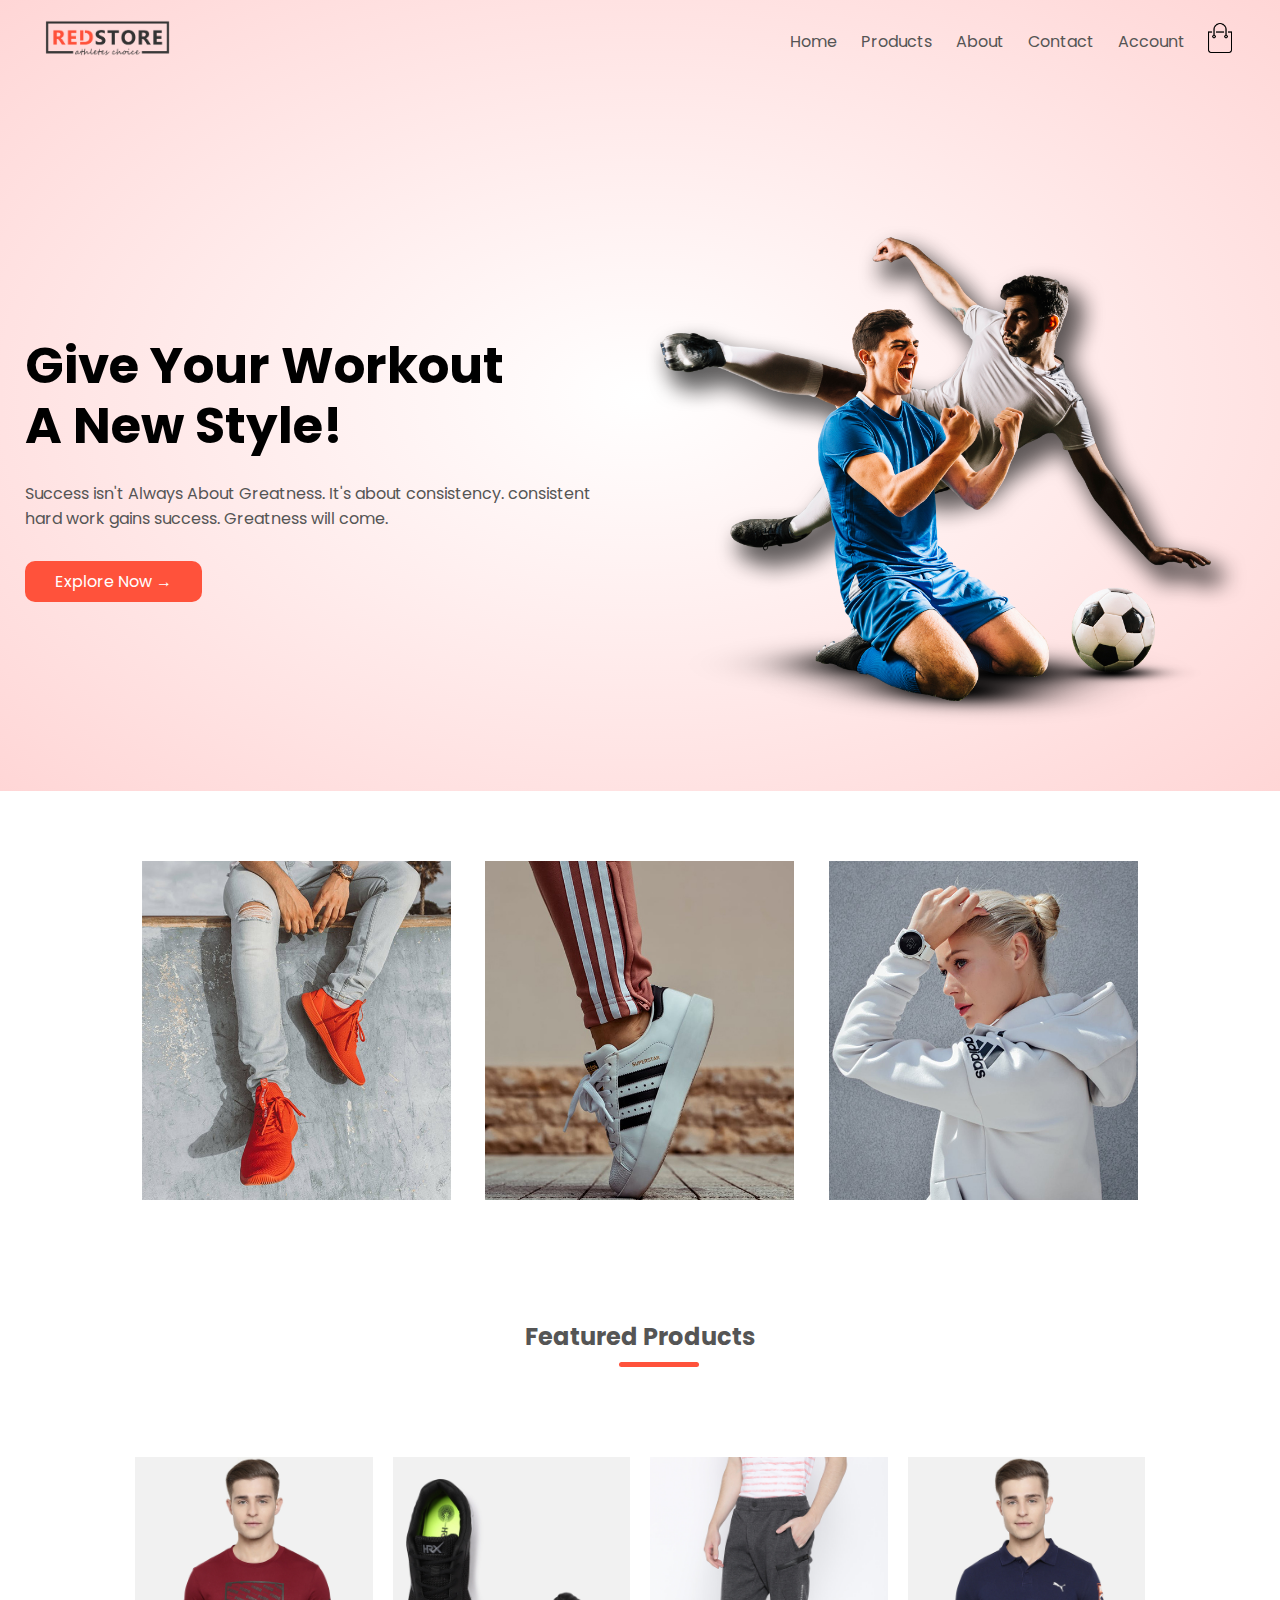
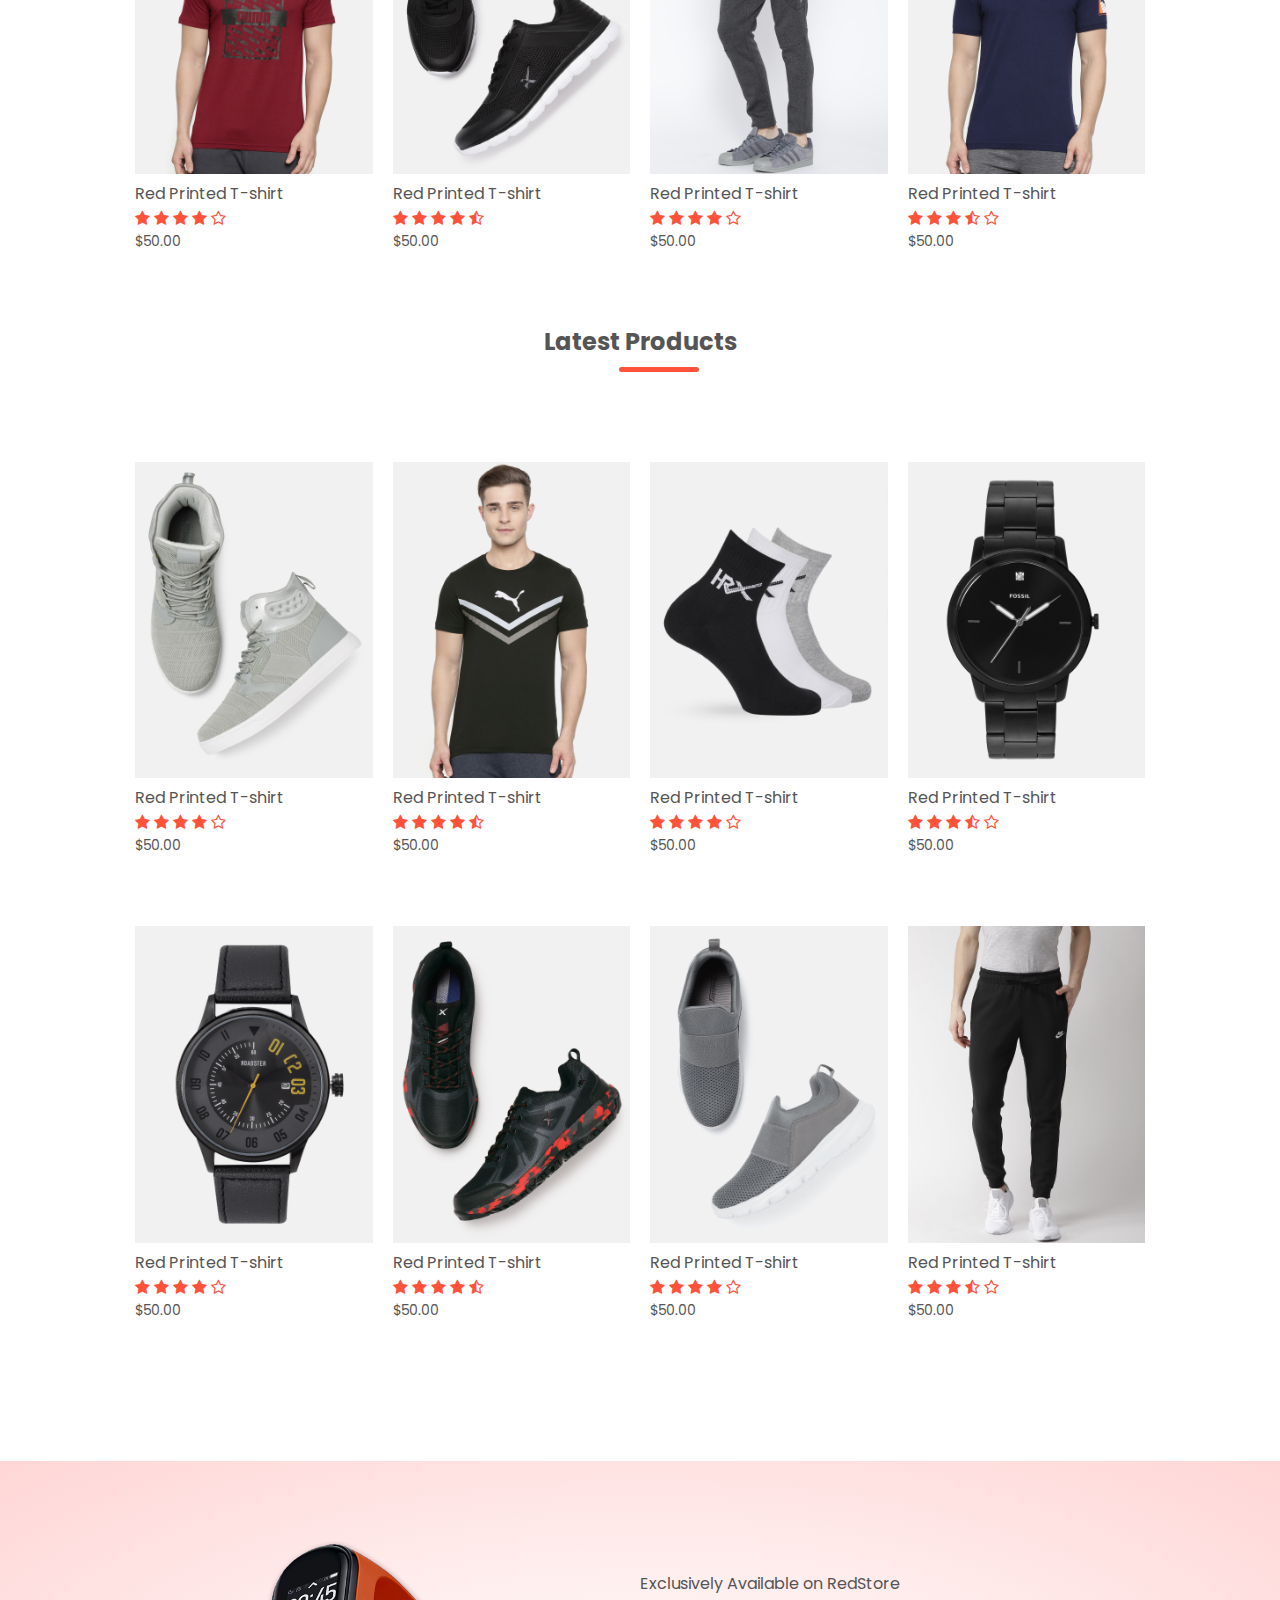
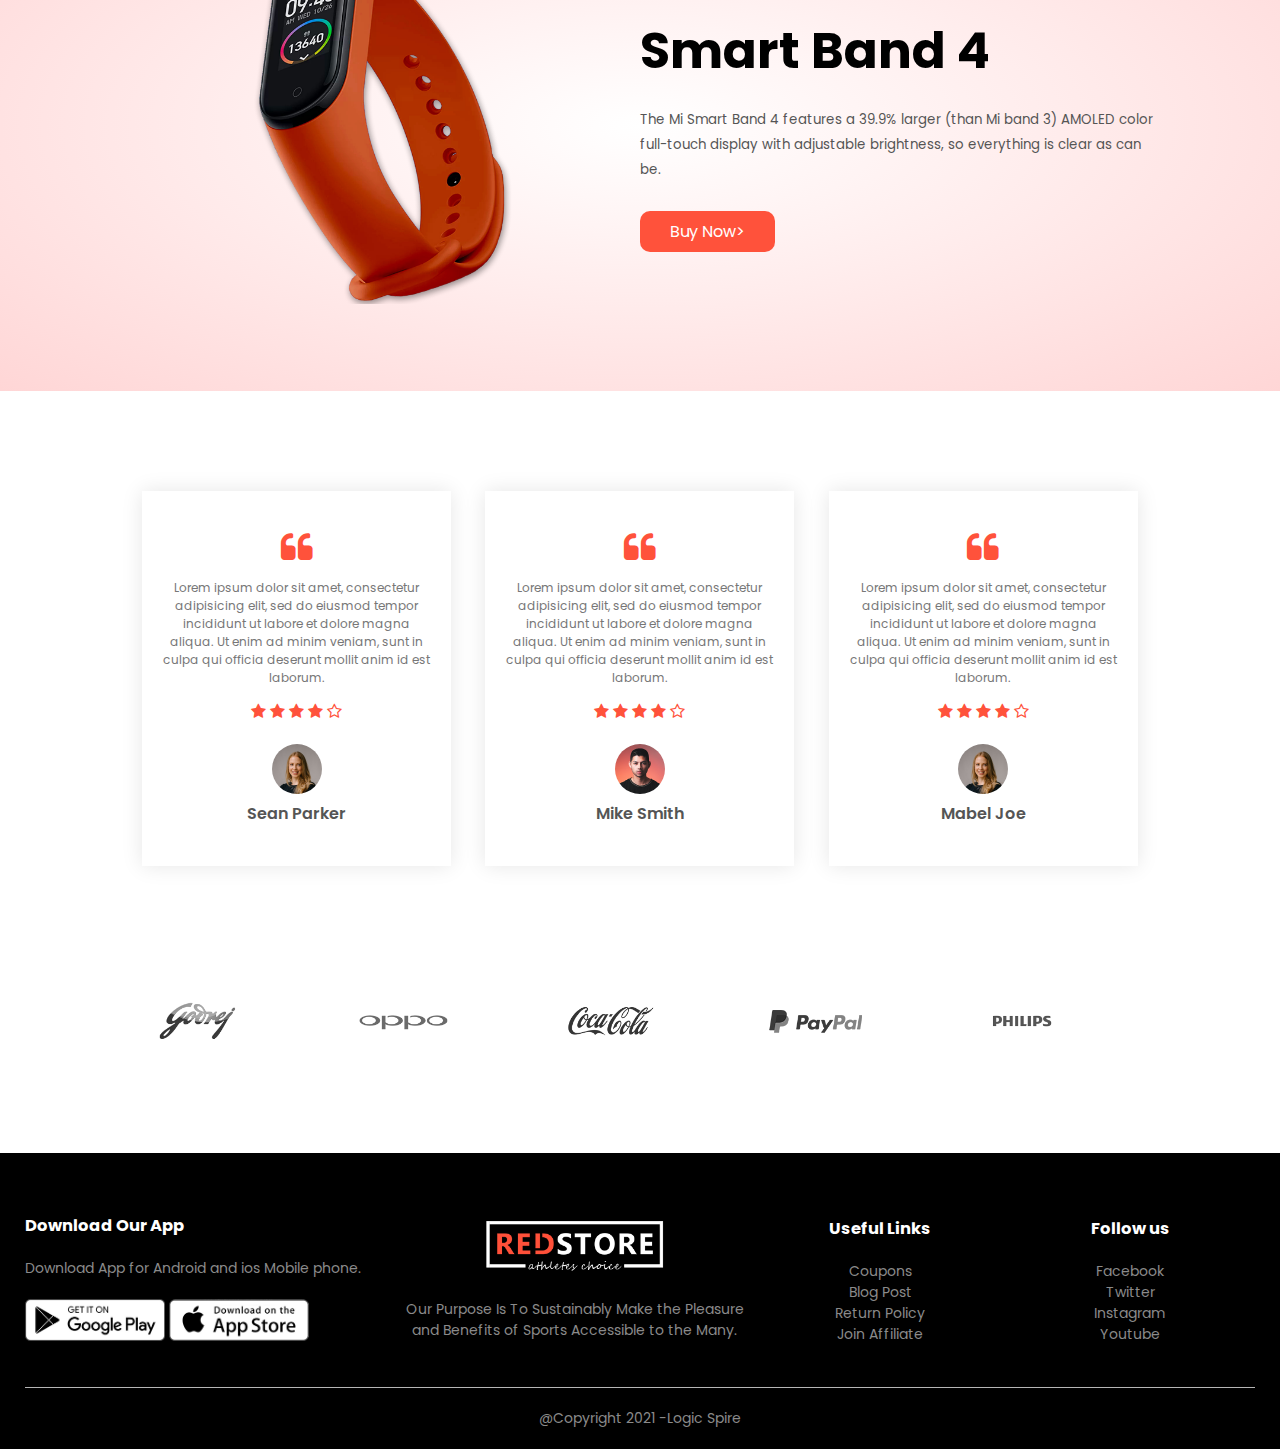
<file: index.html>
<!DOCTYPE html>
<html lang="en" dir="ltr">
  <head>
    <meta charset="utf-8">
    <meta name="viewport" content="width=device-width, initial-scale=1.0">
    <title>RedStore | Ecommerce Website Design</title>
    <link rel="stylesheet" href="style.css">
    <link rel="preconnect" href="https://fonts.gstatic.com">
    <link href="https://fonts.googleapis.com/css2?family=Poppins:wght@300;400;500;600;700&display=swap" rel="stylesheet">
    <link href="https://maxcdn.bootstrapcdn.com/font-awesome/4.3.0/css/font-awesome.min.css" rel="stylesheet">
  </head>
  <body>

<div class="header">
      <div class="container">
        <div class="navbar">
          <div class="logo">
            <img src="images/logo.png" width="125px" alt="">
          </div>
            <nav>
              <ul id="Menuitems">
                <li><a href="index.html">Home</a></li>
                <li><a href="products.html">Products</a></li>
                <li><a href="#about">About</a></li>
                <li><a href="#about">Contact</a></li>
                <li><a href="">Account</a></li>
              </ul>
            </nav>
            <a href="cart.html"><img src="images/cart.png" width="30px" height="30px" alt=""></a>
              <img src="images/menu.png" width="30px" class="menu-icon" onclick="menutoggle()">
          </div>

          <div class="row">
            <div class="col-2">
                <h1>Give Your Workout <br>A New Style!</h1>
                <p> Success isn't Always About Greatness. It's about consistency. consistent <br>
                    hard work gains success. Greatness will come.
                </p>
                <a href="" class="btn">Explore Now &#8594;</a>
            </div>
            <div class="col-2">
                <img src="images/image1.png" alt="">
            </div>
        </div>
      </div>
    </div>

<!------------------ Feature category ------------------>

  <div class="categories">
    <div class="small-container">
        <div class="row">
          <div class="col-3">
            <img src="images/category-1.jpg" alt="">
          </div>
          <div class="col-3">
            <img src="images/category-2.jpg" alt="">
          </div>
          <div class="col-3">
            <img src="images/category-3.jpg" alt="">
          </div>
        </div>
    </div>
  </div>

  <!----------------- Featured Products  ------------------>

  <div class="small-container">
    <h2 class="title">Featured Products</h2>
    <div class="row">
      <div class="col-4">
        <img src="images/product-1.jpg" alt="">
        <h4>Red Printed T-shirt</h4>
        <div class="rating">
          <i class="fa fa-star"></i>
          <i class="fa fa-star"></i>
          <i class="fa fa-star"></i>
          <i class="fa fa-star"></i>
          <i class="fa fa-star-o"></i>
        </div>
        <p>$50.00</p>
      </div>

      <div class="col-4">
        <img src="images/product-2.jpg" alt="">
        <h4>Red Printed T-shirt</h4>
        <div class="rating">
          <i class="fa fa-star"></i>
          <i class="fa fa-star"></i>
          <i class="fa fa-star"></i>
          <i class="fa fa-star"></i>
          <i class="fa fa-star-half-o"></i>
        </div>
        <p>$50.00</p>
      </div>

      <div class="col-4">
        <img src="images/product-3.jpg" alt="">
        <h4>Red Printed T-shirt</h4>
        <div class="rating">
          <i class="fa fa-star"></i>
          <i class="fa fa-star"></i>
          <i class="fa fa-star"></i>
          <i class="fa fa-star"></i>
          <i class="fa fa-star-o"></i>
        </div>
        <p>$50.00</p>
      </div>

      <div class="col-4">
        <img src="images/product-4.jpg" alt="">
        <h4>Red Printed T-shirt</h4>
        <div class="rating">
          <i class="fa fa-star"></i>
          <i class="fa fa-star"></i>
          <i class="fa fa-star"></i>
          <i class="fa fa-star-half-o"></i>
          <i class="fa fa-star-o"></i>
        </div>
        <p>$50.00</p>
      </div>
    </div>

    <h2 class="title">Latest Products</h2>

    <div class="row">
      <div class="col-4">
        <img src="images/product-5.jpg" alt="">
        <h4>Red Printed T-shirt</h4>
        <div class="rating">
          <i class="fa fa-star"></i>
          <i class="fa fa-star"></i>
          <i class="fa fa-star"></i>
          <i class="fa fa-star"></i>
          <i class="fa fa-star-o"></i>
        </div>
        <p>$50.00</p>
      </div>

      <div class="col-4">
        <img src="images/product-6.jpg" alt="">
        <h4>Red Printed T-shirt</h4>
        <div class="rating">
          <i class="fa fa-star"></i>
          <i class="fa fa-star"></i>
          <i class="fa fa-star"></i>
          <i class="fa fa-star"></i>
          <i class="fa fa-star-half-o"></i>
        </div>
        <p>$50.00</p>
      </div>

      <div class="col-4">
        <img src="images/product-7.jpg" alt="">
        <h4>Red Printed T-shirt</h4>
        <div class="rating">
          <i class="fa fa-star"></i>
          <i class="fa fa-star"></i>
          <i class="fa fa-star"></i>
          <i class="fa fa-star"></i>
          <i class="fa fa-star-o"></i>
        </div>
        <p>$50.00</p>
      </div>

      <div class="col-4">
        <img src="images/product-8.jpg" alt="">
        <h4>Red Printed T-shirt</h4>
        <div class="rating">
          <i class="fa fa-star"></i>
          <i class="fa fa-star"></i>
          <i class="fa fa-star"></i>
          <i class="fa fa-star-half-o"></i>
          <i class="fa fa-star-o"></i>
        </div>
        <p>$50.00</p>
      </div>

      <div class="row">
        <div class="col-4">
          <img src="images/product-9.jpg" alt="">
          <h4>Red Printed T-shirt</h4>
          <div class="rating">
            <i class="fa fa-star"></i>
            <i class="fa fa-star"></i>
            <i class="fa fa-star"></i>
            <i class="fa fa-star"></i>
            <i class="fa fa-star-o"></i>
          </div>
          <p>$50.00</p>
        </div>

        <div class="col-4">
          <img src="images/product-10.jpg" alt="">
          <h4>Red Printed T-shirt</h4>
          <div class="rating">
            <i class="fa fa-star"></i>
            <i class="fa fa-star"></i>
            <i class="fa fa-star"></i>
            <i class="fa fa-star"></i>
            <i class="fa fa-star-half-o"></i>
          </div>
          <p>$50.00</p>
        </div>

        <div class="col-4">
          <img src="images/product-11.jpg" alt="">
          <h4>Red Printed T-shirt</h4>
          <div class="rating">
            <i class="fa fa-star"></i>
            <i class="fa fa-star"></i>
            <i class="fa fa-star"></i>
            <i class="fa fa-star"></i>
            <i class="fa fa-star-o"></i>
          </div>
          <p>$50.00</p>
        </div>

        <div class="col-4">
          <img src="images/product-12.jpg" alt="">
          <h4>Red Printed T-shirt</h4>
          <div class="rating">
            <i class="fa fa-star"></i>
            <i class="fa fa-star"></i>
            <i class="fa fa-star"></i>
            <i class="fa fa-star-half-o"></i>
            <i class="fa fa-star-o"></i>
          </div>
          <p>$50.00</p>
        </div>
      </div>
    </div>
  </div>
<!--                 offer --------------------------------->
  <div class="offer">
    <div class="small-container">
      <div class="row">
        <div class="col-2">
            <img src="images/exclusive.png" class="offer-img" alt="">
        </div>
        <div class="col-2">
          <p>Exclusively Available on RedStore</p>
          <h1>Smart Band 4</h1>
          <small>The Mi Smart Band 4 features a 39.9% larger
            (than Mi band 3) AMOLED color full-touch display with
            adjustable brightness, so everything is clear as can be.
          </small>
          <br>
          <a href="#" class="btn">Buy Now></a>
        </div>
      </div>
    </div>
  </div>

<!----------------- testimonial ------------------->

<div class="testimonial">
  <div class="small-container">
      <div class="row">
        <div class="col-3">
          <i class="fa fa-quote-left"></i>
          <p>Lorem ipsum dolor sit amet, consectetur adipisicing elit,
            sed do eiusmod tempor incididunt ut labore et
            dolore magna aliqua. Ut enim ad minim veniam,
            sunt in culpa qui officia deserunt mollit anim id est laborum.</p>
            <div class="rating">
              <i class="fa fa-star"></i>
              <i class="fa fa-star"></i>
              <i class="fa fa-star"></i>
              <i class="fa fa-star"></i>
              <i class="fa fa-star-o"></i>
            </div>
            <img src="images/user-1.png">
            <h3>Sean Parker</h3>
        </div>
        <div class="col-3">
          <i class="fa fa-quote-left"></i>
          <p>Lorem ipsum dolor sit amet, consectetur adipisicing elit,
            sed do eiusmod tempor incididunt ut labore et
            dolore magna aliqua. Ut enim ad minim veniam,
            sunt in culpa qui officia deserunt mollit anim id est laborum.</p>
            <div class="rating">
              <i class="fa fa-star"></i>
              <i class="fa fa-star"></i>
              <i class="fa fa-star"></i>
              <i class="fa fa-star"></i>
              <i class="fa fa-star-o"></i>
            </div>
            <img src="images/user-2.png">
            <h3>Mike Smith</h3>
        </div>
        <div class="col-3">
          <i class="fa fa-quote-left"></i>
          <p>Lorem ipsum dolor sit amet, consectetur adipisicing elit,
            sed do eiusmod tempor incididunt ut labore et
            dolore magna aliqua. Ut enim ad minim veniam,
            sunt in culpa qui officia deserunt mollit anim id est laborum.</p>
            <div class="rating">
              <i class="fa fa-star"></i>
              <i class="fa fa-star"></i>
              <i class="fa fa-star"></i>
              <i class="fa fa-star"></i>
              <i class="fa fa-star-o"></i>
            </div>
            <img src="images/user-1.png">
            <h3>Mabel Joe</h3>
        </div>
      </div>
  </div>
</div>

<!------------------------ brands --------------------->
    <div class="brands">
      <div class="small-container">
        <div class="row">
          <div class="col-5">
            <img src="images/logo-godrej.png">
          </div>
          <div class="col-5">
            <img src="images/logo-oppo.png">
          </div>
          <div class="col-5">
            <img src="images/logo-coca-cola.png">
          </div>
          <div class="col-5">
            <img src="images/logo-paypal.png">
          </div>
          <div class="col-5">
            <img src="images/logo-philips.png">
          </div>
        </div>
      </div>
    </div>

    <!--------------- footer  ---------------->


    <div class="footer" id="about">
      <div class="container">
        <div class="row">
          <div class="footer-col-1">
            <h3>Download Our App</h3>
            <p>Download App for Android and ios Mobile phone.</p>
            <div class="app-logo">
              <img src="images/play-store.png">
              <img src="images/app-store.png">
            </div>
          </div>
          <div class="footer-col-2">
            <img src="images/logo-white.png">
            <p>Our Purpose Is To Sustainably Make the Pleasure and Benefits
              of Sports Accessible to the Many.</p>
          </div>
          <div class="footer-col-3">
            <h3>Useful Links</h3>
            <ul>
              <li>Coupons</li>
              <li>Blog Post</li>
              <li>Return Policy</li>
              <li>Join Affiliate</li>
            </ul>
          </div>
          <div class="footer-col-4">
            <h3>Follow us</h3>
            <ul>
              <li>Facebook</li>
              <li>Twitter</li>
              <li>Instagram</li>
              <li>Youtube</li>
            </ul>
          </div>
        </div>
        <hr>
        <p class="copyright">@Copyright 2021 -Logic Spire</p>
      </div>
    </div>
<!----------------------js for toggle menu --------------------- -->
      <script type="text/javascript">
        var Menuitems = document.getElementById("Menuitems");
        Menuitems.style.maxHeight ="0px";
        function menutoggle(){
          if(Menuitems.style.maxHeight == "0px")
          {
            Menuitems.style.maxHeight = "200px";
          }
      else{
            Menuitems.style.maxHeight = "0px";
          }
        }
      </script>
  </body>
</html>
</file>
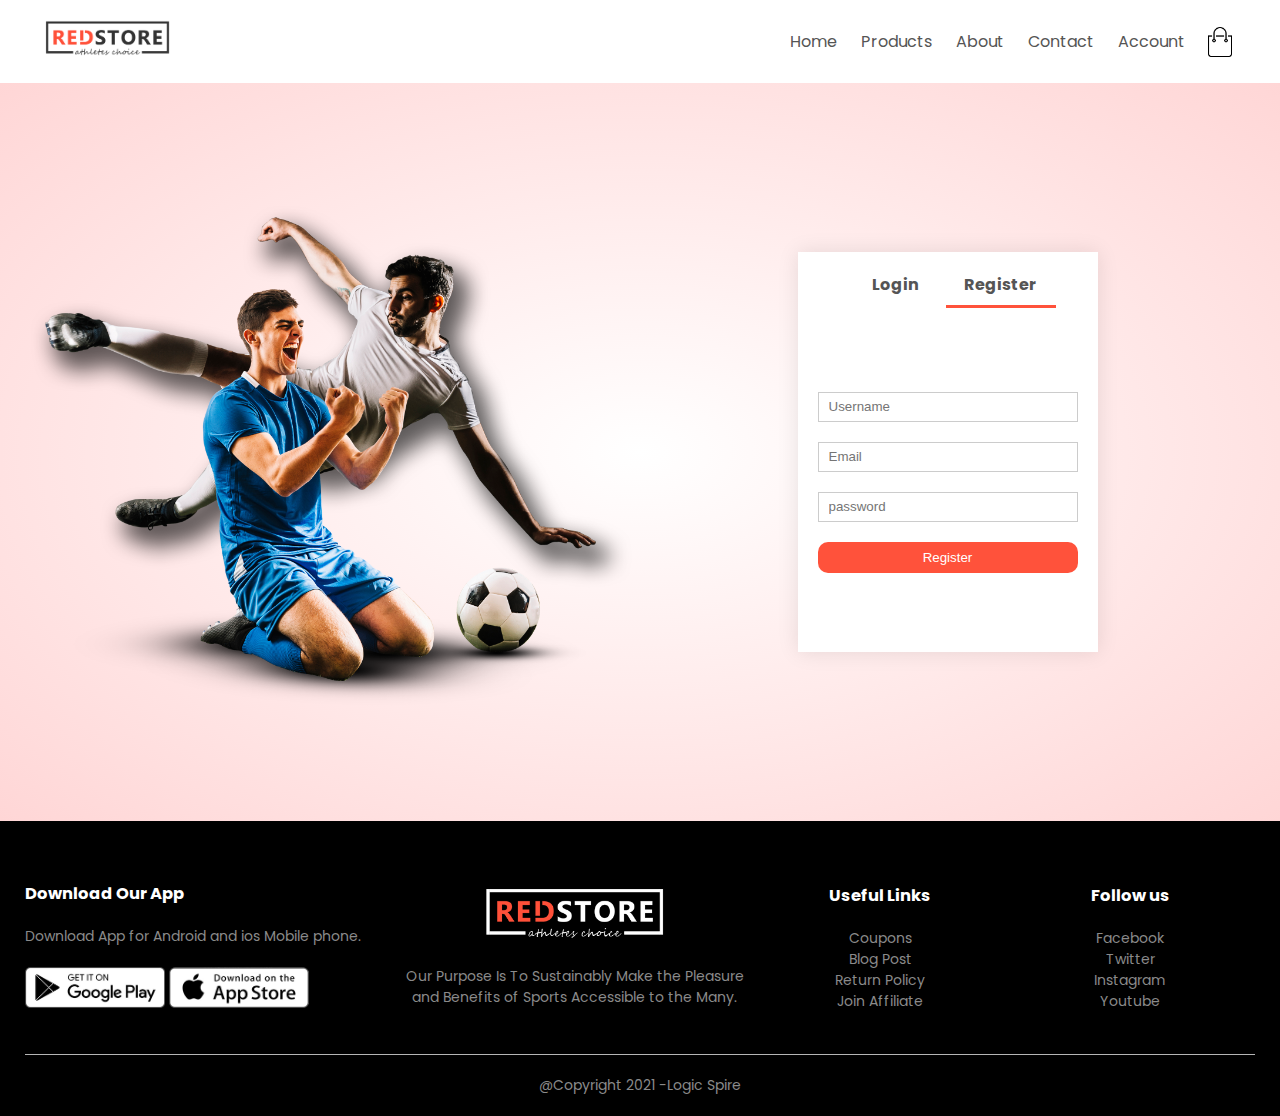
<file: account.html>
<!DOCTYPE html>
<html lang="en" dir="ltr">
  <head>
    <meta charset="utf-8">
    <meta name="viewport" content="width=device-width, initial-scale=1.0">
    <title>All Products - RedStore</title>
    <link rel="stylesheet" href="style.css">
    <link rel="preconnect" href="https://fonts.gstatic.com">
    <link href="https://fonts.googleapis.com/css2?family=Poppins:wght@300;400;500;600;700&display=swap" rel="stylesheet">
    <link href="https://maxcdn.bootstrapcdn.com/font-awesome/4.3.0/css/font-awesome.min.css" rel="stylesheet">
  </head>
  <body>


      <div class="container">
        <div class="navbar">
          <div class="logo">
            <img src="images/logo.png" width="125px" alt="">
          </div>
            <nav>
              <ul id="Menuitems">
                <li><a href="">Home</a></li>
                <li><a href="">Products</a></li>
                <li><a href="">About</a></li>
                <li><a href="">Contact</a></li>
                <li><a href="">Account</a></li>
              </ul>
            </nav>
            <img src="images/cart.png" width="30px" height="30px" alt="">
              <img src="images/menu.png" width="30px" class="menu-icon" onclick="menutoggle()">
          </div>
      </div>

<!-------------------------Account Page ---------------------------------->
<div class="account-page">
  <div class="container">
    <div class="row">
      <div class="col-2">
        <img src="images/image1.png" alt="" width="100%">
      </div>
      <div class="col-2">
        <div class="form-container">
          <div class="form-btn">
            <span onclick="Login()">Login</span>
            <span onclick="Register()">Register</span>
            <hr id="Indicator">
            <form class="" action="index.html" method="post" id="LoginForm">
              <input type="text" placeholder="Username" name="" value="">
              <input type="password" placeholder="password" name="" value="">
              <button type="submit" name="button" class="btn">Login</button>
              <a href="">Forgot Password</a>
            </form>

            <form class="" action="index.html" method="post" id="RegForm">
              <input type="text" placeholder="Username" name="" value="">
              <input type="email" placeholder="Email" name="" value="">
              <input type="password" placeholder="password" name="" value="">
              <button type="submit" name="button" class="btn">Register</button>
            </form>
          </div>
        </div>
      </div>
    </div>
  </div>
</div>



    <!--------------- footer  ---------------->


    <div class="footer">
      <div class="container">
        <div class="row">
          <div class="footer-col-1">
            <h3>Download Our App</h3>
            <p>Download App for Android and ios Mobile phone.</p>
            <div class="app-logo">
              <img src="images/play-store.png">
              <img src="images/app-store.png">
            </div>
          </div>
          <div class="footer-col-2">
            <img src="images/logo-white.png">
            <p>Our Purpose Is To Sustainably Make the Pleasure and Benefits
              of Sports Accessible to the Many.</p>
          </div>
          <div class="footer-col-3">
            <h3>Useful Links</h3>
            <ul>
              <li>Coupons</li>
              <li>Blog Post</li>
              <li>Return Policy</li>
              <li>Join Affiliate</li>
            </ul>
          </div>
          <div class="footer-col-4">
            <h3>Follow us</h3>
            <ul>
              <li>Facebook</li>
              <li>Twitter</li>
              <li>Instagram</li>
              <li>Youtube</li>
            </ul>
          </div>
        </div>
        <hr>
        <p class="copyright">@Copyright 2021 -Logic Spire</p>
      </div>
    </div>
<!----------------------js for toggle menu --------------------- -->
      <script type="text/javascript">
        var Menuitems = document.getElementById("Menuitems");
        Menuitems.style.maxHeight ="0px";
        function menutoggle(){
          if(Menuitems.style.maxHeight == "0px")
          {
            Menuitems.style.maxHeight = "200px";
          }
      else{
            Menuitems.style.maxHeight = "0px";
          }
        }
 /*   ------------------   js for toggle Form   ------------------   */
 var LoginForm = document.getElementById("LoginForm");
 var RegForm = document.getElementById("RegForm");
 var Indicator = document.getElementById("Indicator");
 function Register(){
   RegForm.style.transform = "translateX(0px)";
   LoginForm.style.transform = "translateX(0px)";
   Indicator.style.transform ="translateX(100px)";
 }
 function Login(){
   RegForm.style.transform = "translateX(300px)";
   LoginForm.style.transform = "translateX(300px)";
   Indicator.style.transform ="translateX(0px)";
 }
      </script>
  </body>
</html>
</file>
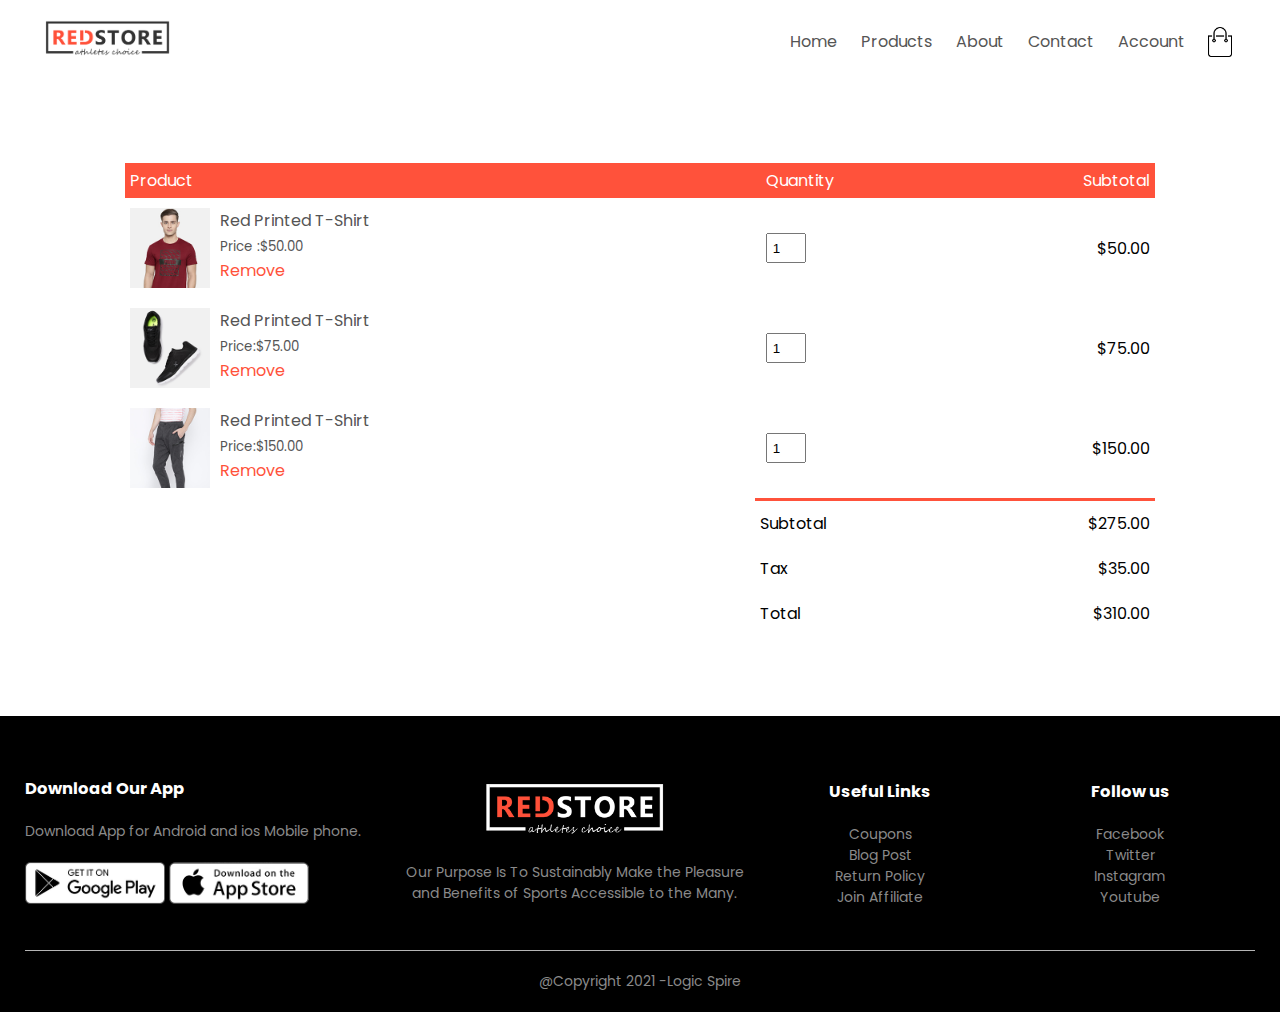
<file: cart.html>
<!DOCTYPE html>
<html lang="en" dir="ltr">
  <head>
    <meta charset="utf-8">
    <meta name="viewport" content="width=device-width, initial-scale=1.0">
    <title>All Products - RedStore</title>
    <link rel="stylesheet" href="style.css">
    <link rel="preconnect" href="https://fonts.gstatic.com">
    <link href="https://fonts.googleapis.com/css2?family=Poppins:wght@300;400;500;600;700&display=swap" rel="stylesheet">
    <link href="https://maxcdn.bootstrapcdn.com/font-awesome/4.3.0/css/font-awesome.min.css" rel="stylesheet">
  </head>
  <body>


      <div class="container">
        <div class="navbar">
          <div class="logo">
            <img src="images/logo.png" width="125px" alt="">
          </div>
            <nav>
              <ul id="Menuitems">
                <li><a href="">Home</a></li>
                <li><a href="">Products</a></li>
                <li><a href="">About</a></li>
                <li><a href="">Contact</a></li>
                <li><a href="">Account</a></li>
              </ul>
            </nav>
            <img src="images/cart.png" width="30px" height="30px" alt="">
              <img src="images/menu.png" width="30px" class="menu-icon" onclick="menutoggle()">
          </div>

      </div>

<!---------------- cart-item detail  ---------------------->
<div class="small-container cart-page">
  <table>
    <tr>
      <th>Product</th>
      <th>Quantity</th>
      <th>Subtotal</th>
    </tr>
    <tr>
      <td>
        <div class="cart-info">
          <img src="images/buy-1.jpg">
          <div>
            <p>Red Printed T-Shirt</p>
            <small>Price :$50.00</small>
            <br>
            <a href="">Remove</a>
          </div>
        </div>
      </td>
      <td><input type="number" value="1"></td>
      <td>$50.00</td>
    </tr>
    <tr>
      <td>
        <div class="cart-info">
          <img src="images/buy-2.jpg">
          <div>
            <p>Red Printed T-Shirt</p>
            <small>Price:$75.00</small>
            <br>
            <a href="">Remove</a>
          </div>
        </div>
      </td>
      <td><input type="number" value="1"></td>
      <td>$75.00</td>
    </tr>
    <tr>
      <td>
        <div class="cart-info">
          <img src="images/buy-3.jpg">
          <div>
            <p>Red Printed T-Shirt</p>
            <small>Price:$150.00</small>
            <br>
            <a href="">Remove</a>
          </div>
        </div>
      </td>
      <td><input type="number" value="1"></td>
      <td>$150.00</td>
    </tr>
  </table>

    <div class="total-price">
      <table>
        <tr>
          <td>Subtotal</td>
          <td>$275.00</td>
        </tr>
        <tr>
          <td>Tax</td>
          <td>$35.00</td>
        </tr>
        <tr>
          <td>Total</td>
          <td>$310.00</td>
        </tr>
      </table>
    </div>

</div>



    <!--------------- footer  ---------------->


    <div class="footer">
      <div class="container">
        <div class="row">
          <div class="footer-col-1">
            <h3>Download Our App</h3>
            <p>Download App for Android and ios Mobile phone.</p>
            <div class="app-logo">
              <img src="images/play-store.png">
              <img src="images/app-store.png">
            </div>
          </div>
          <div class="footer-col-2">
            <img src="images/logo-white.png">
            <p>Our Purpose Is To Sustainably Make the Pleasure and Benefits
              of Sports Accessible to the Many.</p>
          </div>
          <div class="footer-col-3">
            <h3>Useful Links</h3>
            <ul>
              <li>Coupons</li>
              <li>Blog Post</li>
              <li>Return Policy</li>
              <li>Join Affiliate</li>
            </ul>
          </div>
          <div class="footer-col-4">
            <h3>Follow us</h3>
            <ul>
              <li>Facebook</li>
              <li>Twitter</li>
              <li>Instagram</li>
              <li>Youtube</li>
            </ul>
          </div>
        </div>
        <hr>
        <p class="copyright">@Copyright 2021 -Logic Spire</p>
      </div>
    </div>
<!----------------------js for toggle menu --------------------- -->
      <script type="text/javascript">
        var Menuitems = document.getElementById("Menuitems");
        Menuitems.style.maxHeight ="0px";
        function menutoggle(){
          if(Menuitems.style.maxHeight == "0px")
          {
            Menuitems.style.maxHeight = "200px";
          }
      else{
            Menuitems.style.maxHeight = "0px";
          }
        }
 /*   ------------------   js for product gallery    ------------------   */
      </script>
  </body>
</html>
</file>
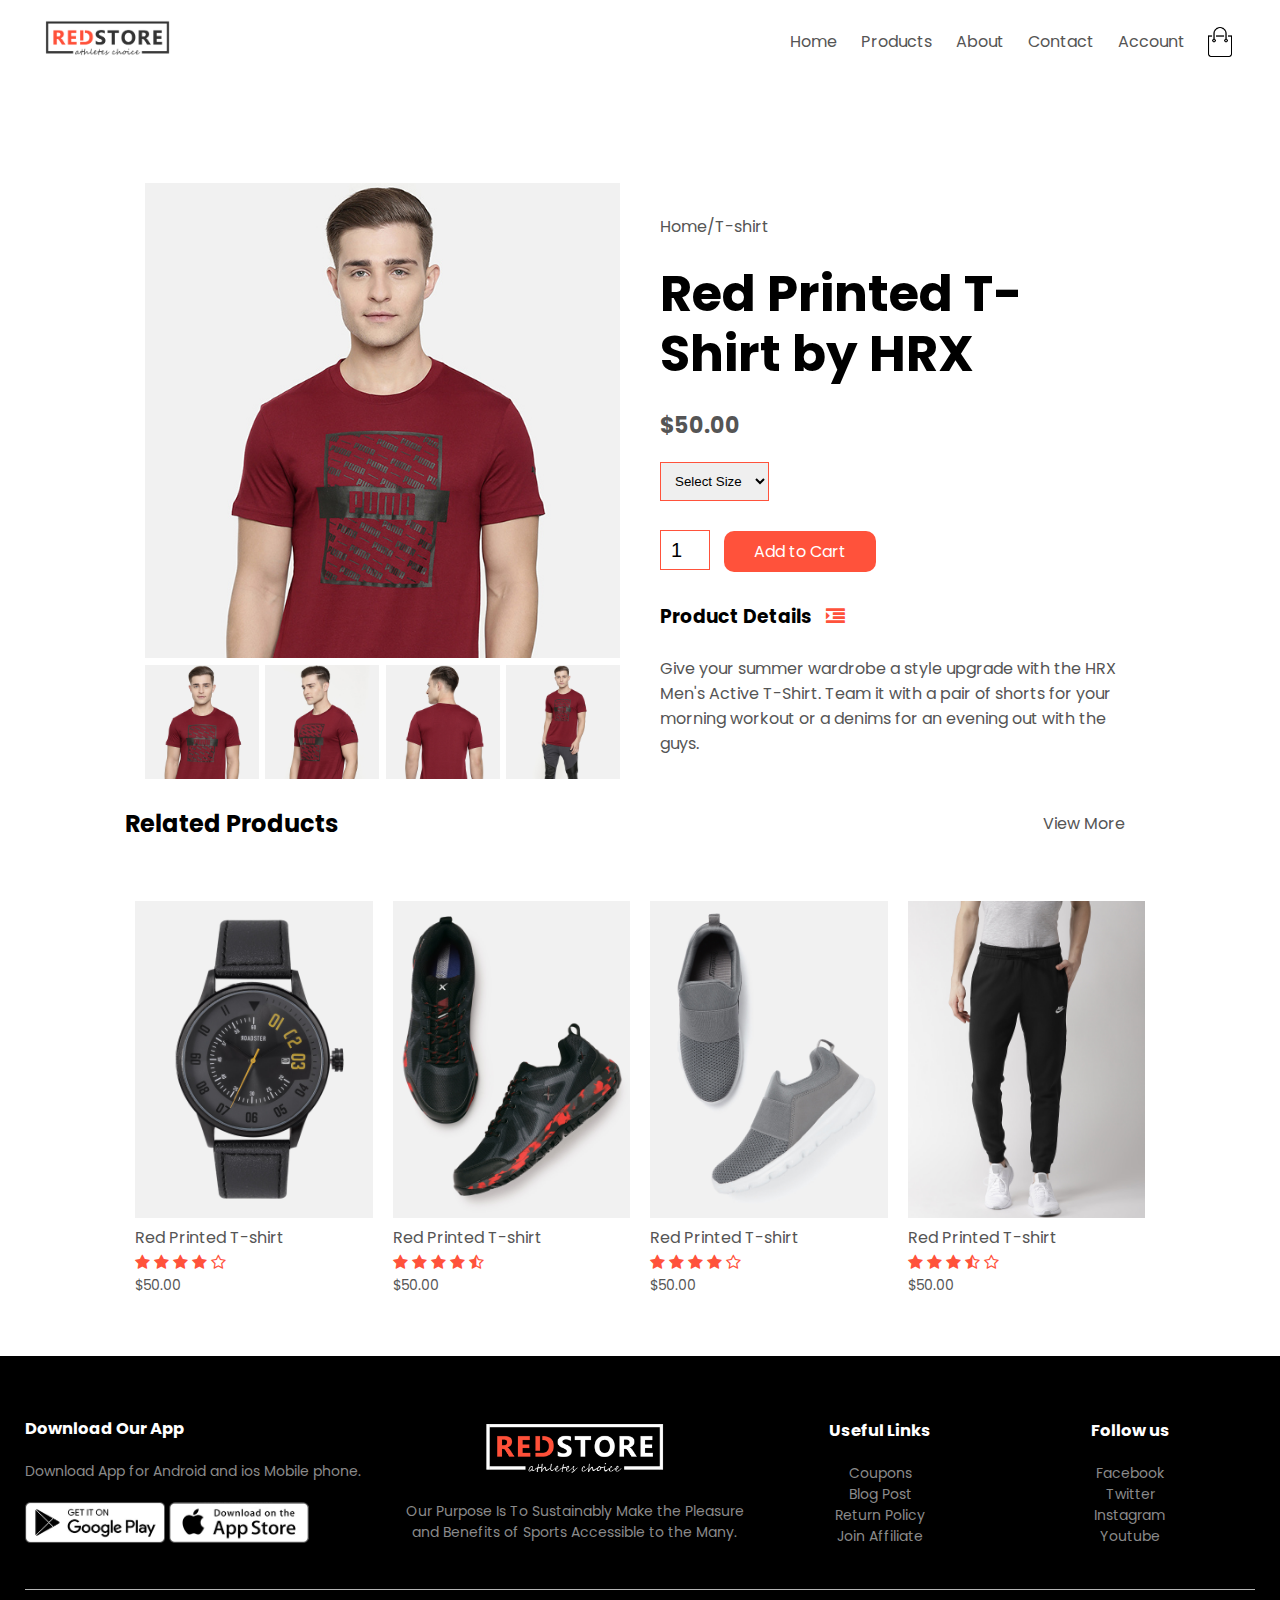
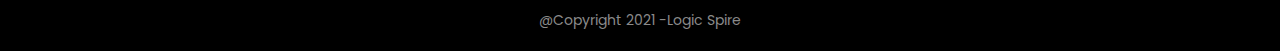
<file: products-detail.html>
<!DOCTYPE html>
<html lang="en" dir="ltr">
  <head>
    <meta charset="utf-8">
    <meta name="viewport" content="width=device-width, initial-scale=1.0">
    <title>All Products - RedStore</title>
    <link rel="stylesheet" href="style.css">
    <link rel="preconnect" href="https://fonts.gstatic.com">
    <link href="https://fonts.googleapis.com/css2?family=Poppins:wght@300;400;500;600;700&display=swap" rel="stylesheet">
    <link href="https://maxcdn.bootstrapcdn.com/font-awesome/4.3.0/css/font-awesome.min.css" rel="stylesheet">
  </head>
  <body>


      <div class="container">
        <div class="navbar">
          <div class="logo">
            <img src="images/logo.png" width="125px" alt="">
          </div>
            <nav>
              <ul id="Menuitems">
                <li><a href="">Home</a></li>
                <li><a href="">Products</a></li>
                <li><a href="">About</a></li>
                <li><a href="">Contact</a></li>
                <li><a href="">Account</a></li>
              </ul>
            </nav>
            <img src="images/cart.png" width="30px" height="30px" alt="">
              <img src="images/menu.png" width="30px" class="menu-icon" onclick="menutoggle()">
          </div>

      </div>


 <!----------------------single Product details  ------------>

 <div class="small-container single-product">
   <div class="row">
     <div class="col-2">
       <img src="images/gallery-1.jpg" width="100%" id="productImg">

       <div class="small-img-row">
         <div class="small-img-col">
           <img src="images/gallery-1.jpg" width="100%" class="small-img">
         </div>
         <div class="small-img-col">
           <img src="images/gallery-2.jpg" width="100%" class ="small-img">
         </div>
         <div class="small-img-col">
           <img src="images/gallery-3.jpg" width="100%" class ="small-img">
         </div>
         <div class="small-img-col">
           <img src="images/gallery-4.jpg" width="100%" class ="small-img">
         </div>
       </div>

     </div>
     <div class="col-2">
        <p>Home/T-shirt</p>
        <h1>Red Printed T-Shirt by HRX</h1>
        <h4>$50.00</h4>
        <select class="" name="">
          <option >Select Size</option>
          <option >XXL</option>
          <option >XL</option>
          <option >large</option>
          <option >Medium</option>
          <option>Small</option>
        </select>
        <input type="number" value="1">
        <a href="" class="btn">Add to Cart</a>
        <h3>Product Details <i class="fa fa-indent"></i></h3>
        <br>
        <p>Give your summer wardrobe a style upgrade with the HRX
          Men's Active T-Shirt. Team it with a pair of shorts for
          your morning workout or a denims for an evening out with
          the guys.</p>
     </div>
   </div>
 </div>
<!------------- title ----------------------------->

<div class="small-container">
  <div class="row row-2">
    <h2>Related Products</h2>
    <p class="view">View More</p>
  </div>
</div>

<!--------------------------- Products  ------------------------->
    <div class="small-container">
        <div class="row">
          <div class="col-4">
            <img src="images/product-9.jpg" alt="">
            <h4>Red Printed T-shirt</h4>
            <div class="rating">
              <i class="fa fa-star"></i>
              <i class="fa fa-star"></i>
              <i class="fa fa-star"></i>
              <i class="fa fa-star"></i>
              <i class="fa fa-star-o"></i>
            </div>
            <p>$50.00</p>
          </div>

          <div class="col-4">
            <img src="images/product-10.jpg" alt="">
            <h4>Red Printed T-shirt</h4>
            <div class="rating">
              <i class="fa fa-star"></i>
              <i class="fa fa-star"></i>
              <i class="fa fa-star"></i>
              <i class="fa fa-star"></i>
              <i class="fa fa-star-half-o"></i>
            </div>
            <p>$50.00</p>
          </div>

          <div class="col-4">
            <img src="images/product-11.jpg" alt="">
            <h4>Red Printed T-shirt</h4>
            <div class="rating">
              <i class="fa fa-star"></i>
              <i class="fa fa-star"></i>
              <i class="fa fa-star"></i>
              <i class="fa fa-star"></i>
              <i class="fa fa-star-o"></i>
            </div>
            <p>$50.00</p>
          </div>

          <div class="col-4">
            <img src="images/product-12.jpg" alt="">
            <h4>Red Printed T-shirt</h4>
            <div class="rating">
              <i class="fa fa-star"></i>
              <i class="fa fa-star"></i>
              <i class="fa fa-star"></i>
              <i class="fa fa-star-half-o"></i>
              <i class="fa fa-star-o"></i>
            </div>
            <p>$50.00</p>
          </div>
        </div>
      </div>

    <!--------------- footer  ---------------->


    <div class="footer">
      <div class="container">
        <div class="row">
          <div class="footer-col-1">
            <h3>Download Our App</h3>
            <p>Download App for Android and ios Mobile phone.</p>
            <div class="app-logo">
              <img src="images/play-store.png">
              <img src="images/app-store.png">
            </div>
          </div>
          <div class="footer-col-2">
            <img src="images/logo-white.png">
            <p>Our Purpose Is To Sustainably Make the Pleasure and Benefits
              of Sports Accessible to the Many.</p>
          </div>
          <div class="footer-col-3">
            <h3>Useful Links</h3>
            <ul>
              <li>Coupons</li>
              <li>Blog Post</li>
              <li>Return Policy</li>
              <li>Join Affiliate</li>
            </ul>
          </div>
          <div class="footer-col-4">
            <h3>Follow us</h3>
            <ul>
              <li>Facebook</li>
              <li>Twitter</li>
              <li>Instagram</li>
              <li>Youtube</li>
            </ul>
          </div>
        </div>
        <hr>
        <p class="copyright">@Copyright 2021 -Logic Spire</p>
      </div>
    </div>
<!----------------------js for toggle menu --------------------- -->
      <script type="text/javascript">
        var Menuitems = document.getElementById("Menuitems");
        Menuitems.style.maxHeight ="0px";
        function menutoggle(){
          if(Menuitems.style.maxHeight == "0px")
          {
            Menuitems.style.maxHeight = "200px";
          }
      else{
            Menuitems.style.maxHeight = "0px";
          }
        }
 /*   ------------------   js for product gallery    ------------------   */

      var SmallImg = document.getElementsByClassName('small-img');
      var productImg = document.getElementById("productImg");
      SmallImg[0].onclick = function(){
        productImg.src = SmallImg[0].src;
      }
      SmallImg[1].onclick = function(){
        productImg.src = SmallImg[1].src;
      }
      SmallImg[2].onclick = function(){
        productImg.src = SmallImg[2].src;
      }
      SmallImg[3].onclick = function(){
        productImg.src = SmallImg[3].src;
      }
      </script>
  </body>
</html>
</file>
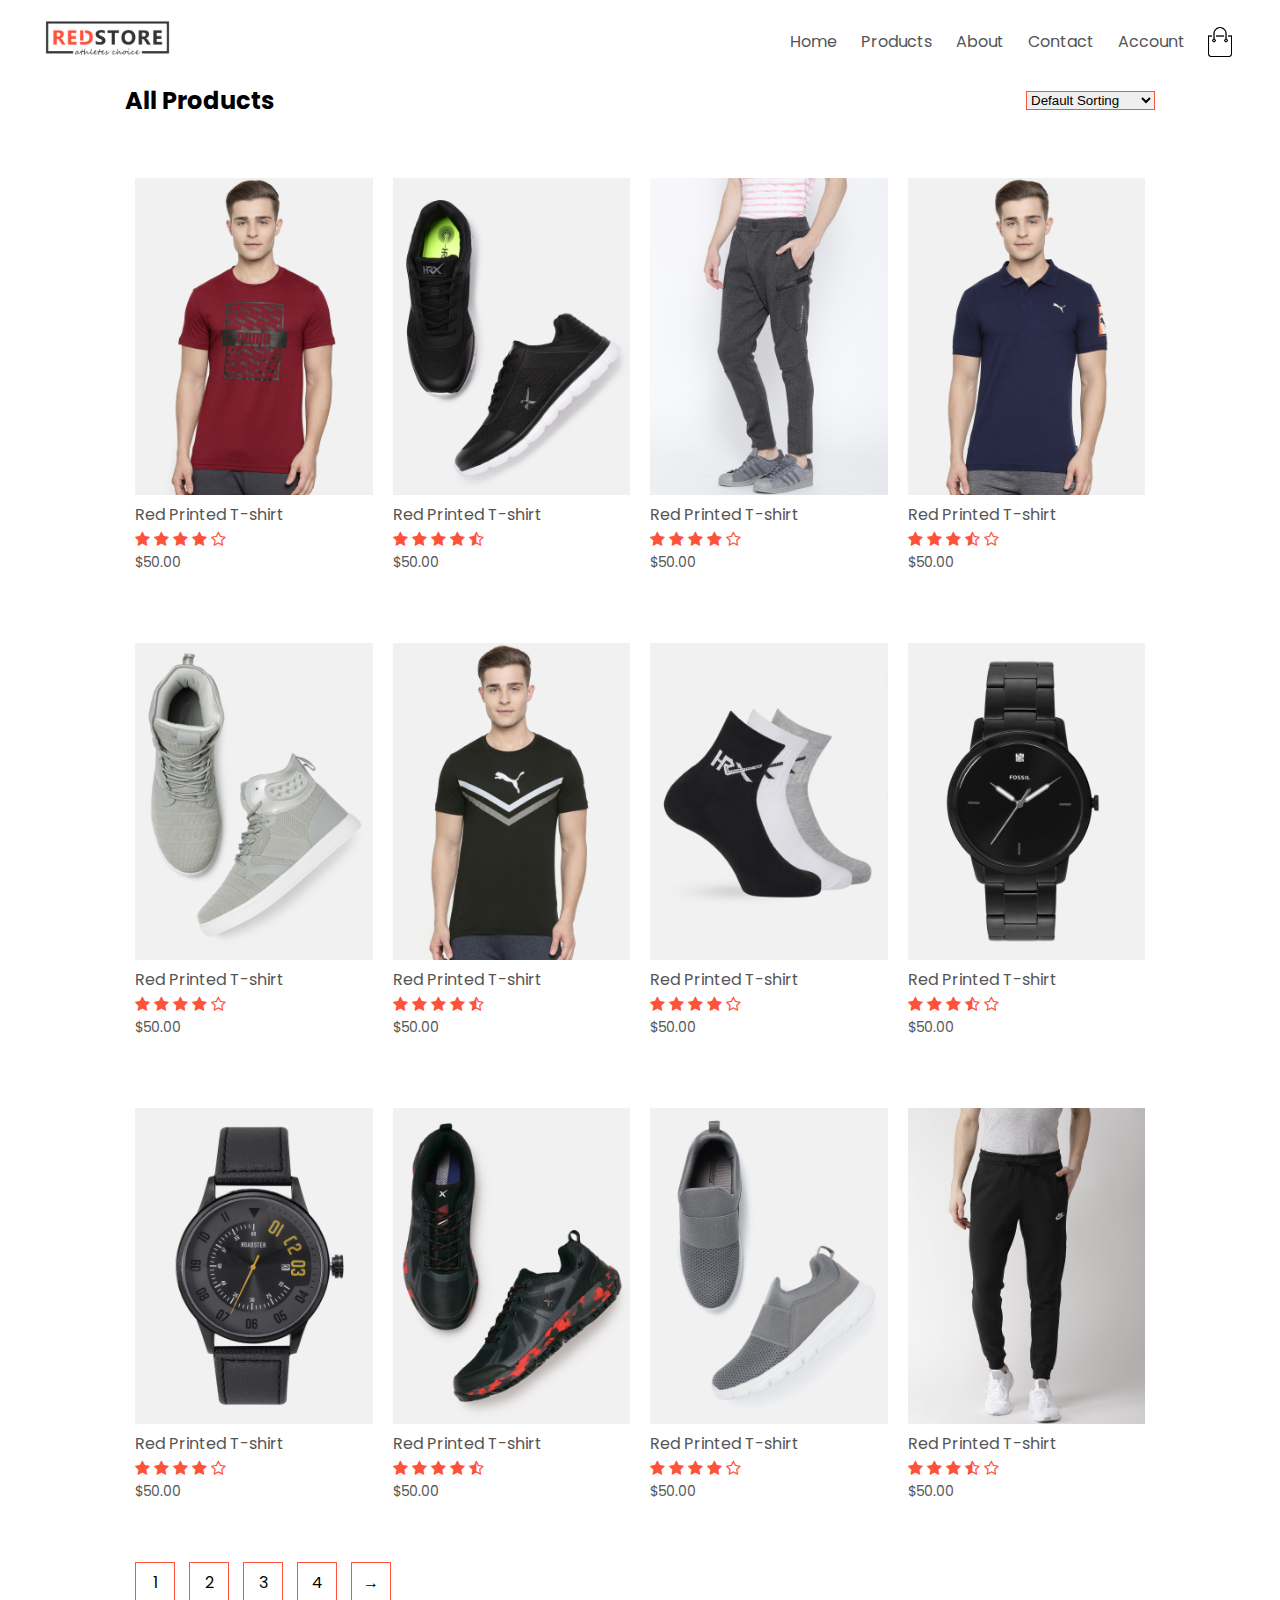
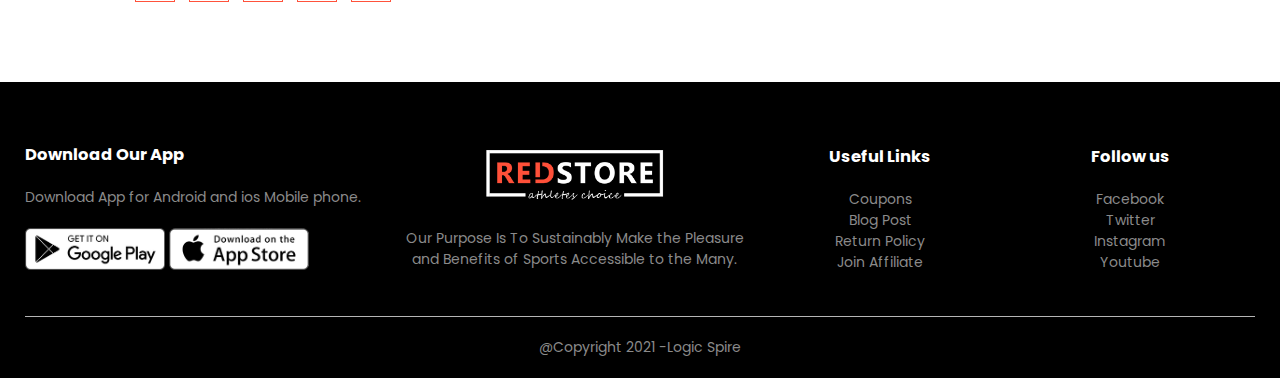
<file: products.html>
<!DOCTYPE html>
<html lang="en" dir="ltr">
  <head>
    <meta charset="utf-8">
    <meta name="viewport" content="width=device-width, initial-scale=1.0">
    <title>All Products - RedStore</title>
    <link rel="stylesheet" href="style.css">
    <link rel="preconnect" href="https://fonts.gstatic.com">
    <link href="https://fonts.googleapis.com/css2?family=Poppins:wght@300;400;500;600;700&display=swap" rel="stylesheet">
    <link href="https://maxcdn.bootstrapcdn.com/font-awesome/4.3.0/css/font-awesome.min.css" rel="stylesheet">
  </head>
  <body>


      <div class="container">
        <div class="navbar">
          <div class="logo">
            <img src="images/logo.png" width="125px" alt="">
          </div>
            <nav>
              <ul id="Menuitems">
                <li><a href="">Home</a></li>
                <li><a href="">Products</a></li>
                <li><a href="">About</a></li>
                <li><a href="">Contact</a></li>
                <li><a href="">Account</a></li>
              </ul>
            </nav>
            <img src="images/cart.png" width="30px" height="30px" alt="">
              <img src="images/menu.png" width="30px" class="menu-icon" onclick="menutoggle()">
          </div>

      </div>





    <div class="small-container">
      <div class="row row-2">
        <h2>All Products </h2>
        <select>
          <option>Default Sorting</option>
          <option >Sort By Price</option>
          <option >Sort By Popularity</option>
          <option >Sort By Sale</option>
          <option >Sort By Rating</option>
        </select>
      </div>

      <div class="row">
        <div class="col-4">
          <img src="images/product-1.jpg" alt="">
          <h4>Red Printed T-shirt</h4>
          <div class="rating">
            <i class="fa fa-star"></i>
            <i class="fa fa-star"></i>
            <i class="fa fa-star"></i>
            <i class="fa fa-star"></i>
            <i class="fa fa-star-o"></i>
          </div>
          <p>$50.00</p>
        </div>

        <div class="col-4">
          <img src="images/product-2.jpg" alt="">
          <h4>Red Printed T-shirt</h4>
          <div class="rating">
            <i class="fa fa-star"></i>
            <i class="fa fa-star"></i>
            <i class="fa fa-star"></i>
            <i class="fa fa-star"></i>
            <i class="fa fa-star-half-o"></i>
          </div>
          <p>$50.00</p>
        </div>

        <div class="col-4">
          <img src="images/product-3.jpg" alt="">
          <h4>Red Printed T-shirt</h4>
          <div class="rating">
            <i class="fa fa-star"></i>
            <i class="fa fa-star"></i>
            <i class="fa fa-star"></i>
            <i class="fa fa-star"></i>
            <i class="fa fa-star-o"></i>
          </div>
          <p>$50.00</p>
        </div>

        <div class="col-4">
          <img src="images/product-4.jpg" alt="">
          <h4>Red Printed T-shirt</h4>
          <div class="rating">
            <i class="fa fa-star"></i>
            <i class="fa fa-star"></i>
            <i class="fa fa-star"></i>
            <i class="fa fa-star-half-o"></i>
            <i class="fa fa-star-o"></i>
          </div>
          <p>$50.00</p>
        </div>
      </div>
      <div class="row">
        <div class="col-4">
          <img src="images/product-5.jpg" alt="">
          <h4>Red Printed T-shirt</h4>
          <div class="rating">
            <i class="fa fa-star"></i>
            <i class="fa fa-star"></i>
            <i class="fa fa-star"></i>
            <i class="fa fa-star"></i>
            <i class="fa fa-star-o"></i>
          </div>
          <p>$50.00</p>
        </div>

        <div class="col-4">
          <img src="images/product-6.jpg" alt="">
          <h4>Red Printed T-shirt</h4>
          <div class="rating">
            <i class="fa fa-star"></i>
            <i class="fa fa-star"></i>
            <i class="fa fa-star"></i>
            <i class="fa fa-star"></i>
            <i class="fa fa-star-half-o"></i>
          </div>
          <p>$50.00</p>
        </div>

        <div class="col-4">
          <img src="images/product-7.jpg" alt="">
          <h4>Red Printed T-shirt</h4>
          <div class="rating">
            <i class="fa fa-star"></i>
            <i class="fa fa-star"></i>
            <i class="fa fa-star"></i>
            <i class="fa fa-star"></i>
            <i class="fa fa-star-o"></i>
          </div>
          <p>$50.00</p>
        </div>

        <div class="col-4">
          <img src="images/product-8.jpg" alt="">
          <h4>Red Printed T-shirt</h4>
          <div class="rating">
            <i class="fa fa-star"></i>
            <i class="fa fa-star"></i>
            <i class="fa fa-star"></i>
            <i class="fa fa-star-half-o"></i>
            <i class="fa fa-star-o"></i>
          </div>
          <p>$50.00</p>
        </div>

        <div class="row">
          <div class="col-4">
            <img src="images/product-9.jpg" alt="">
            <h4>Red Printed T-shirt</h4>
            <div class="rating">
              <i class="fa fa-star"></i>
              <i class="fa fa-star"></i>
              <i class="fa fa-star"></i>
              <i class="fa fa-star"></i>
              <i class="fa fa-star-o"></i>
            </div>
            <p>$50.00</p>
          </div>

          <div class="col-4">
            <img src="images/product-10.jpg" alt="">
            <h4>Red Printed T-shirt</h4>
            <div class="rating">
              <i class="fa fa-star"></i>
              <i class="fa fa-star"></i>
              <i class="fa fa-star"></i>
              <i class="fa fa-star"></i>
              <i class="fa fa-star-half-o"></i>
            </div>
            <p>$50.00</p>
          </div>

          <div class="col-4">
            <img src="images/product-11.jpg" alt="">
            <h4>Red Printed T-shirt</h4>
            <div class="rating">
              <i class="fa fa-star"></i>
              <i class="fa fa-star"></i>
              <i class="fa fa-star"></i>
              <i class="fa fa-star"></i>
              <i class="fa fa-star-o"></i>
            </div>
            <p>$50.00</p>
          </div>

          <div class="col-4">
            <img src="images/product-12.jpg" alt="">
            <h4>Red Printed T-shirt</h4>
            <div class="rating">
              <i class="fa fa-star"></i>
              <i class="fa fa-star"></i>
              <i class="fa fa-star"></i>
              <i class="fa fa-star-half-o"></i>
              <i class="fa fa-star-o"></i>
            </div>
            <p>$50.00</p>
          </div>
        </div>
    </div>
    <div class="page-btn">
      <span>1</span>
      <span>2</span>
      <span>3</span>
      <span>4</span>
      <span>&#8594;</span>
    </div>
</div>



    <!--------------- footer  ---------------->


    <div class="footer">
      <div class="container">
        <div class="row">
          <div class="footer-col-1">
            <h3>Download Our App</h3>
            <p>Download App for Android and ios Mobile phone.</p>
            <div class="app-logo">
              <img src="images/play-store.png">
              <img src="images/app-store.png">
            </div>
          </div>
          <div class="footer-col-2">
            <img src="images/logo-white.png">
            <p>Our Purpose Is To Sustainably Make the Pleasure and Benefits
              of Sports Accessible to the Many.</p>
          </div>
          <div class="footer-col-3">
            <h3>Useful Links</h3>
            <ul>
              <li>Coupons</li>
              <li>Blog Post</li>
              <li>Return Policy</li>
              <li>Join Affiliate</li>
            </ul>
          </div>
          <div class="footer-col-4">
            <h3>Follow us</h3>
            <ul>
              <li>Facebook</li>
              <li>Twitter</li>
              <li>Instagram</li>
              <li>Youtube</li>
            </ul>
          </div>
        </div>
        <hr>
        <p class="copyright">@Copyright 2021 -Logic Spire</p>
      </div>
    </div>
<!----------------------js for toggle menu --------------------- -->
      <script type="text/javascript">
        var Menuitems = document.getElementById("Menuitems");
        Menuitems.style.maxHeight ="0px";
        function menutoggle(){
          if(Menuitems.style.maxHeight == "0px")
          {
            Menuitems.style.maxHeight = "200px";
          }
      else{
            Menuitems.style.maxHeight = "0px";
          }
        }
      </script>
  </body>
</html>
</file>
<file: style.css>
*{
  margin: 0;
  padding: 0;
  box-sizing: border-box;
  /* Defines how the width and height of an element are calculated: should they include padding and borders, or not */
}

body{
  font-family: 'Poppins' , sans-serif;
}

.navbar{
  display: flex;
  align-items: center;
  padding: 20px;
}

nav{
  flex: 1;
  text-align: right;
}
nav ul{
  display: inline-block;
  list-style-type: none;
}
nav li{
  display: inline-block;
  margin-right: 20px;
}
a{
  text-decoration:none;
  color: #555;
}

.container{
  max-width: 1300px;
  /* stayes content in center */
  margin: auto;
  padding-left: 25px;
  padding-right: 25px;
}

p{
  color: #555;
}

.row{
  display: flex;
  align-items: center;
  /* make item wrap if is it wrap then it will give item space wich give if next item does'nt fit it moves to next line */
  flex-wrap: wrap;
  /* Items will have space before, between, and after them (equal space just like flutter) */
  justify-content: space-around;
}

.col-2{
  /* give 50 width to both item */
  flex-basis: 50%;
  min-width:300px;
}

.col-2 img {
  max-width: 100%;
  padding: 50px 0;
}

.col-2 h1{
  font-size: 50px;
  line-height: 60px;
  margin: 25px 0;
}

.btn{
  display: inline-block;
  background: #ff523b;
  color: #fff;
  padding: 8px 30px;
  margin: 30px 0;
  border-radius: 10px;
  transition: background 0.5s;
}

.header{
  background: radial-gradient(#fff, #ffd6d6);
}

.header .row{
  margin-top: 70px;
}

.btn:hover{
  background: #563434;
}

.categories{
  margin: 70px 0;
}

.col-3{
  flex-basis: 30%;
  min-width: 150px;
  margin-bottom: 30px;
}

.col-3 img{
  width: 100%;
}

.small-container{
  max-width: 1080px;
  margin: auto;
  padding-left: 25px;
  padding-right: 25px;
}

.col-4{
  flex-basis: 25%;
  padding: 10px;
  min-width: 120px;
  margin-bottom: 50px;
  transition: transform 0.5s;
}

.col-4 img{
  width: 100%;
}

.title{
  text-align: center;
  margin: 0 auto 80px;
  /* we need to chnage position relative/absolute to set margin to block element */
  position: relative;
  line-height: 60px;
  color : #555;
}

.title::after{
  content: '';
  background: #ff523b;
  width: 80px;
  height: 5px;
  border-radius: 5px;
  position: absolute;
  bottom: 0;
  left: 48%;
  /* center of x-axis */
  transform: translateX(-50);
}

h4{
  color: #555;
  font-weight: normal;
}

.col-4 p{
  font-size: 14px;
}

.rating .fa{
    color: #ff523b;
}

.col-4:hover{
  transform: translateY(-5px);
}
/*                          offer                       */
.offer{
  background: radial-gradient(#fff, #ffd6d6);
  margin-top: 80px;
  padding: 30px 0;
}

.col-2 .offer-img{
  padding: 50px;
}

small{
  color: #555;
}
 /*                                  testimonial                   */
.testimonial{
  padding-top: 100px;
}
.testimonial .col-3{
  text-align: center;
  padding: 40px 20px;
  box-shadow:  0 0 20px 0px rgba(0,0,0,0.1);
  cursor: pointer;
  transition: transform 0.5s;
}

.testimonial .col-3 img{
  width:50px;
  margin-top: 20px;
  border-radius: 50%;
}

.testimonial .col-3:hover{
  transform: translateY(-10px);
}

.fa.fa-quote-left{
  font-size: 34px;
  color: #ff523b;
}

.col-3 p{
  font-size: 12px;
  margin: 12px 0;
  color: #777;
}

.testimonial .col-3 h3{
  font-weight: 600;
  color: #555;
  font-size: 16px;
}

/*                 brands              */

.brands{
  margin: 100px auto;
}
.col-5{
  width: 160px;
}
.col-5 img{
  width: 100px;
  cursor: pointer;
  filter: grayscale(100%);
}

.col-5 img:hover{
  filter: grayscale(0);
}

/*                                         footer                 */

.footer{
  background: #000;
  color: #8a8a8a;
  font-size: 14px;
  padding: 60px 0 20px;
}

.footer p{
  color: #8a8a8a;
}

.footer h3{
  color: #fff;
  margin-bottom: 20px;
}

.footer-col-1, .footer-col-2, .footer-col-3, .footer-col-4 {
  min-width: 250px;
  margin-bottom: 20px;
}
.footer-col-1{
  flex-basis: 30%;
}

.footer-col-2{
  flex:1;
  text-align: center;
}
.footer-col-2 img{
  width: 180px;
  margin-bottom: 20px;
}

.footer-col-3, .footer-col-4{
  flex-basis: 12%;
  text-align: center;
}

ul{
  list-style-type: none;
}

.app-logo{
  margin-top: 20px;
}

.app-logo img{
  width: 140px;
}

.footer hr{
  border: none;
  background: #b5b5b5;
  height: 1px;
  margin: 20px 0;
}

.copyright{
  text-align: center;
}



.menu-icon{
  width: 28px;
  margin-left: 20px;
  display: none;
}

/* --------------------------- Single product details --------------------- */
.single-product{
  margin-top: 80px;
}

.single-product .col-2 img{
  padding: 0;
}
.single-product .col-2{
  padding: 20px;
}

.single-product h4{
  margin: 20px 0;
  font-size: 22px;
  font-weight: bold;
}

.single-product select{
  display: block;
  margin-top: 20px;
  padding: 10px;
}

.single-product input{
  width: 50px;
  height: 40px;
  padding-left: 10px;
  font-size: 20px;
  margin-right: 10px;
  border: 1px solid #ff523b;
}
input:focus{
  outline: none;
}

.single-product .fa{
  color: #ff523b;
  margin-left: 10px;
}

.small-img-row{
  display: flex;
  justify-content: space-between;
}

.small-img-col{
  flex-basis: 24%;
  cursor: pointer;
}

.view{
  margin-right: 30px;
}

.view:hover{
  color: #ff523b;
  cursor: pointer;
}

/* ---------------------- cart-item detail --------------------- */

.cart-page{
  margin: 80px auto;
}
table{
  width: 100%;
  border-collapse: collapse;
}

.cart-info{
  display: flex;
  flex-wrap: wrap;
}

th{
  text-align: left;
  padding: 5px;
  color: #fff;
  background: #ff523b;
  font-weight: normal;
}

td{
  padding: 10px 5px;
}

td input{
  width: 40px;
  height: 30px;
  padding: 5px;
}

td a{
  color: #ff523b;
}

td img{
  width: 80px;
  height: 80px;
  margin-right: 10px;
}
.total-price{
  display: flex;
  justify-content: flex-end;
}
.total-price table{
  border-top: 3px solid #ff523b;
  width: 100%;
  max-width: 400px;
}

td:last-child{
  text-align: right;
}
th:last-child{
  text-align: right;
}

/* -------------------------  Account page -------------------------------*/
.account-page{
  padding: 50px 0;
  background: radial-gradient(#fff, #ffd6d6);
}

.form-container{
  background: #fff;
  width: 300px;
  height: 400px;
  position: relative;
  text-align: center;
  padding: 20px 0;
  margin: auto;
  box-shadow: 0 0 20px 0px rgba(0,0,0,0.1);
  overflow: hidden;
}

.form-container span{
  font-weight: bold;
  padding: 0 10px;
  color: #555;
  cursor: pointer;
  width: 100px;
  display: inline-block;
}

.form-btn{
  display: inline-block;
}

.form-container form{
  max-width: 300px;
  padding: 0 20px;
  position: absolute;
  top:130px;
  transition: transform 1s;
}

form input{
  width: 100%;
  height: 30px;
  margin: 10px 0;
  padding: 0 10px;
  border: 1px solid #ccc;
}

form .btn{
  width: 100%;
  border: none;
  cursor: pointer;
  margin: 10px 0;
}

form .btn:focus{
  outline: none;
}

#LoginForm{
  left:-300px;
}
#RegForm{
  left:0;
}

form a{
  font-size: 12px;
}

#Indicator{
  width: 110px;
  border: none;
  background: #ff523b;
  height: 3px;
  margin-top: 8px;
  transform: translateX(100px);
  transition: transform 1s;
}

/* -------------------------All Products -------------------------- */
.row-2{
 justify-content: space-between;
 margin: 00px auto 50px;
 }

 select{
   border: 1px solid #ff523b;
 }

 select:focus{
   outline: none;
 }
 .page-btn{
   margin: 0 auto 80px;
 }

 .page-btn span{
   display: inline-block;
   border: 1px solid #ff523b;
   margin-left: 10px;
   width: 40px;
   height: 40px;
   text-align: center;
   line-height: 40px;
   cursor: pointer;
 }
.page-btn span:hover{
  background: #ff523b;
  color: #fff;
}



/* ----------------------------------media query for menu ----------------- */
@media only screen and (max-width:800px){
    nav ul{
      position: absolute;
      top:70px;
      left: 0;
      background: #333;
      width: 100%;
      overflow: hidden;
      transition: maxHeight 0.5s;
    }
    nav ul li{
      display: block;
      margin-right: 50px;
      margin-top: 10px;
      margin-bottom: 10px;
    }

    nav ul li a{
      color :#fff;
    }

    .menu-icon{
      display: block;
      cursor: pointer;
    }




    /*  Media Query for less than 600 size */

    @media only screen and (max-width:600px){
        .row{
          text-align: center;
        }
        .col-2, .col-3, .col-4{
          flex-basis: 100%;
        }

        .single-product .row{
          text-align: left;
        }

        .single-product .col-2{
          padding: 20px 0;
        }
        .single-product h1{
          font-size: 26px;
          line-height: 32px;
        }

        .cart-info p{
          display: none;
        }
    }
</file>
